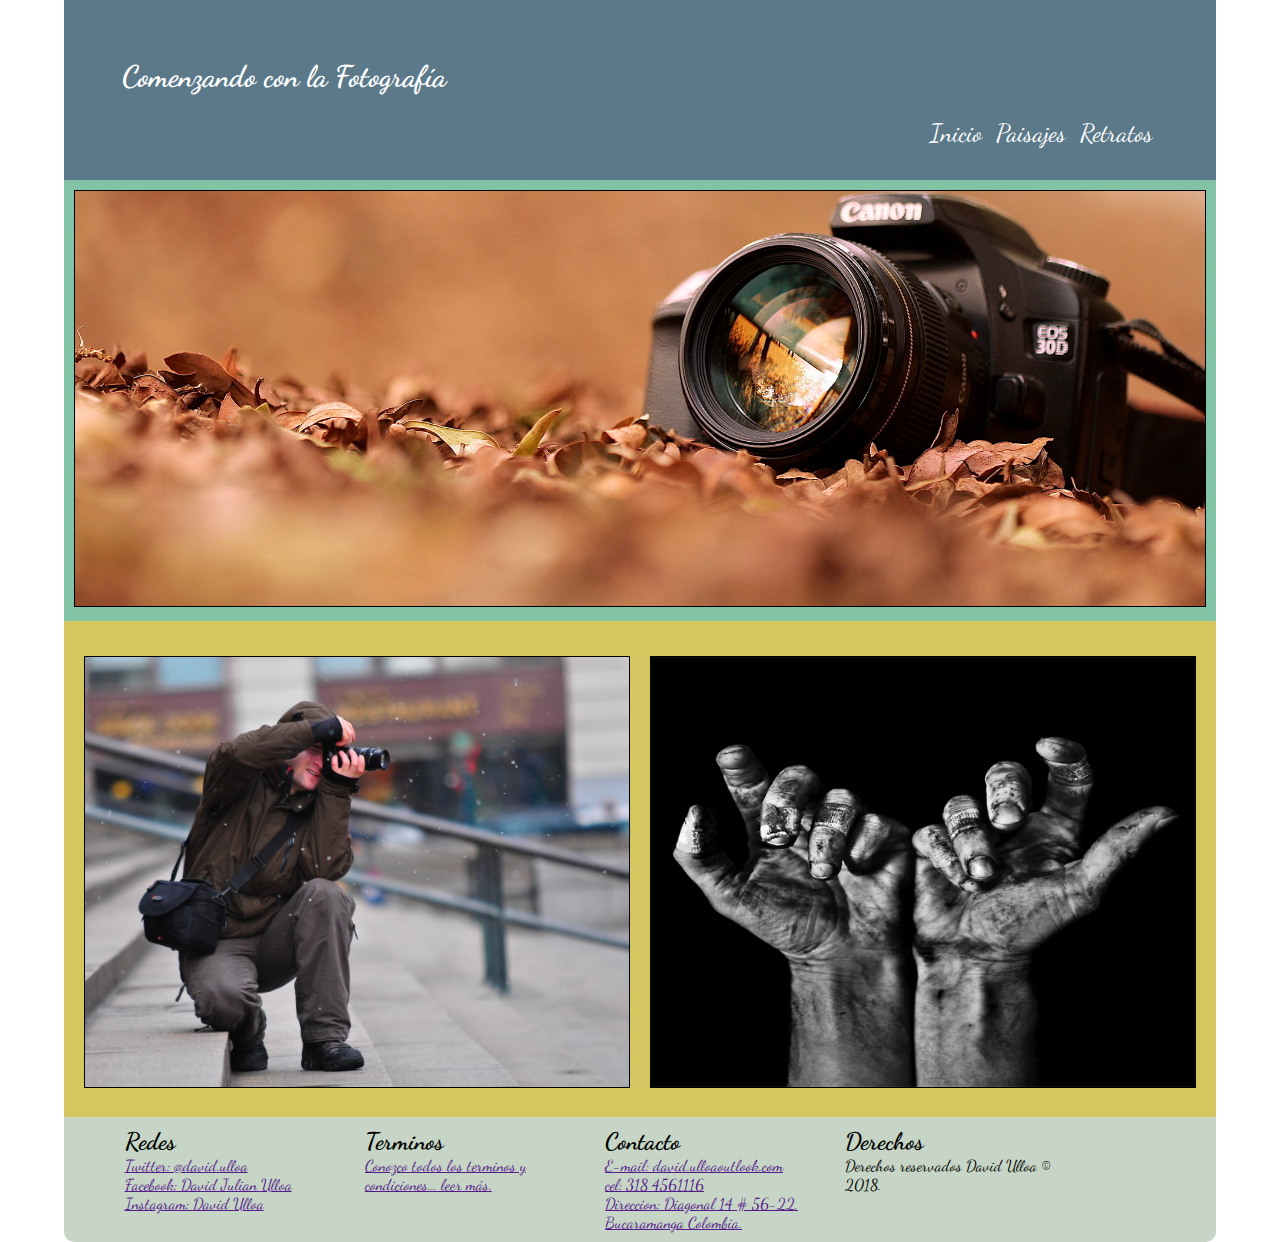
<file: CssyDisenoWeb_David_Ulloa/index.html>
<!DOCTYPE html>
<html lang="es">
    <head>
        <title>Fotografía</title>
        <meta charset="utf-8">
        <meta name="viewport" content="width=device-width, user-scalable=no, initial scale=1, maximun-scale=1, minimun-scale=1"> 
        <meta name="author" content="David Ulloa">
        <meta name="description" content="">
        <link rel="stylesheet" href="css/estilos-index.css">
    </head>
    <body>
        <header>
           <h1>Comenzando con la Fotografía</h1>
           <navbar id="menu">
               <ul>
                   <a href="index.html">Inicio</a>
                   <a href="paisajes.html">Paisajes</a>
                   <a href="retratos.html">Retratos</a>
               </ul>
           </navbar>
        </header>
        <section id="principal">
          
                <img id="foto-principal" src="img/cabecera.jpg" alt="">
            
        </section>
        
        <section id="secundario">
            <a  href="paisajes.html" target="_blank"><img id="s1" src="img/sec-1.jpg" alt=""></a>
           <a href="retratos.html" target="_blank"> <img id="s2" src="img/sec-2.jpg" alt=""></a>
            
        </section>
        
        <footer>
           <div id="pie">
         
           <div id="redes">
              <h2>Redes</h2>
               <ul>
                  
                  
                        <li>
                           <a href="">Twitter: @david.ulloa</a>
                        </li>
                   
                   
                        <li>
                            <a href="">Facebook: David Julian Ulloa</a>
                        </li>
                   
                   
                        <li>
                            <a href="">Instagram: David Ulloa</a>
                        </li>
                   
                  
                  
               </ul>
           </div>
           
            <div>
              <h2>Terminos</h2>
              
                   <ul>
                       <li><a href="">Conozco todos los terminos y condiciones... leer más.</a></li>
                   </ul>
              
           </div>
           
           <div>
              <h2>Contacto</h2>
               <ul>
                   <li><a href="">E-mail: david.ulloaoutlook.com</a></li>
                   <li><a href="">cel: 318 4561116</a></li>
                   <li><a href="">Direccion: Diagonal 14 # 56-22, Bucaramanga Colombia.</a></li>
               </ul>
           </div>
           <div>
               <h2>Derechos</h2>
               <p>Derechos reservados  David Ulloa &copy; 2018. </p>
               
           </div>
       </div>
        </footer>
    </body>
</html>
</file>
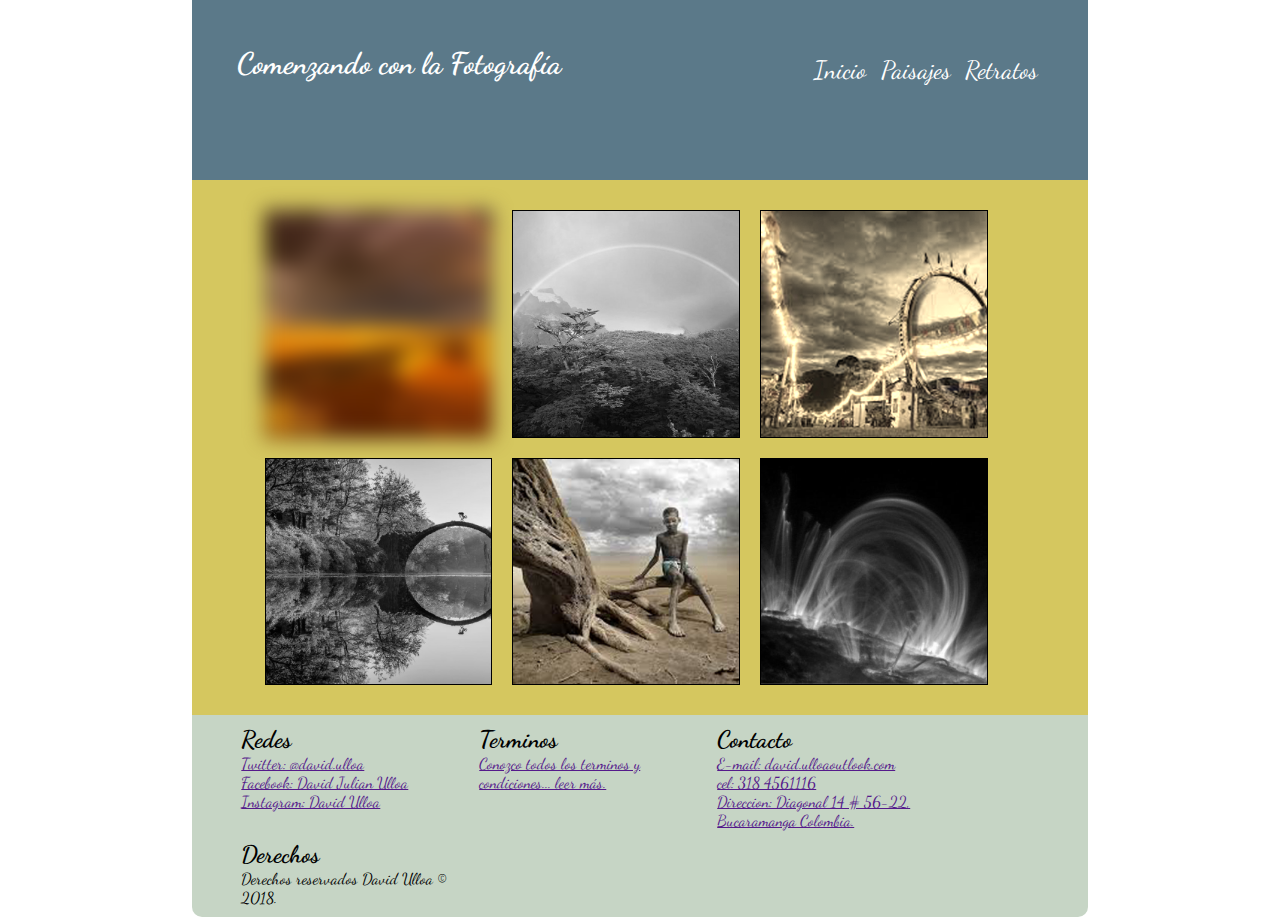
<file: CssyDisenoWeb_David_Ulloa/paisajes.html>
<!DOCTYPE html>
<html lang="es">
    <head>
        <title>Paisajes</title>
        <meta charset="utf-8">
        <meta name="viewport" content="width=device-width, user-scalable=no, initial scale=1, maximun-scale=1, minimun-scale=1"> 
        <meta name="author" content="David Ulloa">
        <meta name="description" content="">
        <link rel="stylesheet" href="css/estilos-paisajes.css">
    </head>
    <body>
        <header>
           <h1>Comenzando con la Fotografía</h1>
           <navbar id="menu">
               <ul>
                   <a href="index.html">Inicio</a>
                   <a href="paisajes.html">Paisajes</a>
                   <a href="retratos.html">Retratos</a>
               </ul>
           </navbar>
        </header>
        <section id="galeria">
           <img id="desert" src="img/arcodesert.jpg" alt="">
           <img id="forest" src="img/arcoiris2.jpg" alt="">
           <img id="fun" src="img/feria2.jpg" alt="">
           <img id="lagoon" src="img/puente.jpg" alt="">
           <img id="boy" src="img/nino.jpg" alt="">
           <img id="sun" src="img/sol1.jpg" alt="">
        </section>
  
        
        <footer>
           <div id="pie">
         
           <div id="redes">
              <h2>Redes</h2>
               <ul>
                  
                  
                        <li>
                           <a href="">Twitter: @david.ulloa</a>
                        </li>
                   
                   
                        <li>
                            <a href="">Facebook: David Julian Ulloa</a>
                        </li>
                   
                   
                        <li>
                            <a href="">Instagram: David Ulloa</a>
                        </li>
                   
                  
                  
               </ul>
           </div>
           
            <div>
              <h2>Terminos</h2>
              
                   <ul>
                       <li><a href="">Conozco todos los terminos y condiciones... leer más.</a></li>
                   </ul>
              
           </div>
           
           <div>
              <h2>Contacto</h2>
               <ul>
                   <li><a href="">E-mail: david.ulloaoutlook.com</a></li>
                   <li><a href="">cel: 318 4561116</a></li>
                   <li><a href="">Direccion: Diagonal 14 # 56-22, Bucaramanga Colombia.</a></li>
               </ul>
           </div>
           <div>
               <h2>Derechos</h2>
               <p>Derechos reservados  David Ulloa &copy; 2018. </p>
               
           </div>
       </div>
        </footer>
    </body>
</html>
</file>
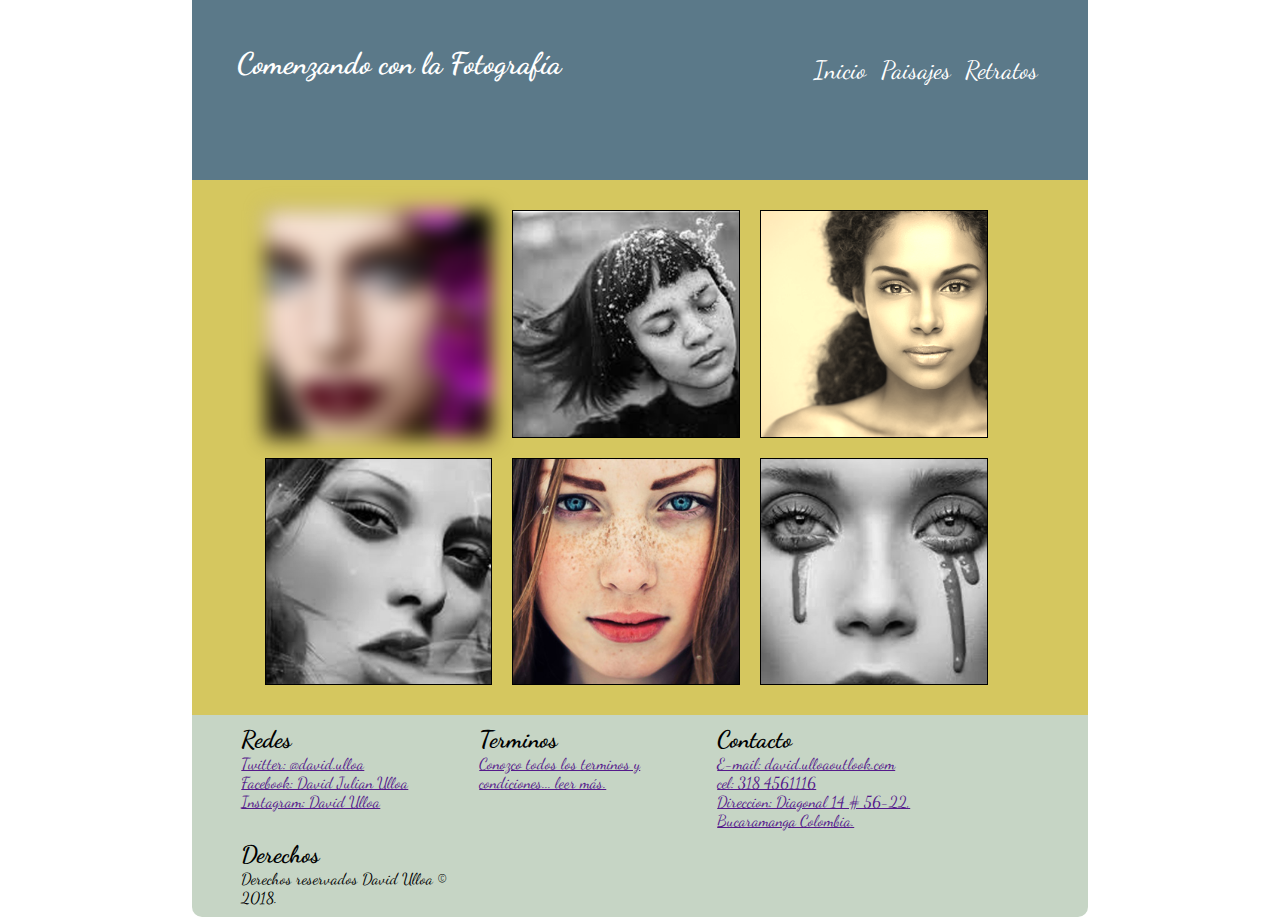
<file: CssyDisenoWeb_David_Ulloa/retratos.html>
<!DOCTYPE html>
<html lang="es">
    <head>
        <title>Retratos</title>
        <meta charset="utf-8">
        <meta name="viewport" content="width=device-width, user-scalable=no, initial scale=1, maximun-scale=1, minimun-scale=1"> 
        <meta name="author" content="David Ulloa">
        <meta name="description" content="">
        <link rel="stylesheet" href="css/estilos-retratos.css">
    </head>
    <body>
        <header>
           <h1>Comenzando con la Fotografía</h1>
           <navbar id="menu">
               <ul>
                   <a href="index.html">Inicio</a>
                   <a href="paisajes.html">Paisajes</a>
                   <a href="retratos.html">Retratos</a>
               </ul>
           </navbar>
        </header>
        <section id="galeria">
           <img id="i1" src="img/flormorada.jpg" alt="">
           <img id="i2" src="img/japon.jpg" alt="">
           <img id="i3" src="img/negrahermosa.jpg" alt="">
           <img id="i4" src="img/pelorojo.jpg" alt="">
           <img id="i5" src="img/pecas.jpg" alt="">
           <img id="i6" src="img/oojoazul.jpg" alt="">
        </section>
  
        
        <footer>
           <div id="pie">
         
           <div id="redes">
              <h2>Redes</h2>
               <ul>
                  
                  
                        <li>
                           <a href="">Twitter: @david.ulloa</a>
                        </li>
                   
                   
                        <li>
                            <a href="">Facebook: David Julian Ulloa</a>
                        </li>
                   
                   
                        <li>
                            <a href="">Instagram: David Ulloa</a>
                        </li>
                   
                  
                  
               </ul>
           </div>
           
            <div>
              <h2>Terminos</h2>
              
                   <ul>
                       <li><a href="">Conozco todos los terminos y condiciones... leer más.</a></li>
                   </ul>
              
           </div>
           
           <div>
              <h2>Contacto</h2>
               <ul>
                   <li><a href="">E-mail: david.ulloaoutlook.com</a></li>
                   <li><a href="">cel: 318 4561116</a></li>
                   <li><a href="">Direccion: Diagonal 14 # 56-22, Bucaramanga Colombia.</a></li>
               </ul>
           </div>
           <div>
               <h2>Derechos</h2>
               <p>Derechos reservados  David Ulloa &copy; 2018. </p>
               
           </div>
       </div>
        </footer>
    </body>
</html>
</file>
<file: CssyDisenoWeb_David_Ulloa/css/estilos-index.css>
@import url('https://fonts.googleapis.com/css?family=Dancing+Script');


* {
    margin: 0;
    padding: 0;
    font-family: sans-serif;
    box-sizing: border-box;
}

body{
    width: 90%;
    margin: auto;
    text-align: center;
}


a, p, h1, h2{
    font-family: 'dancing script', cursive;
}


header{
   
    width: 100%;
    height: 180px;
    background-color: #5b7989;
    top: 0;
    left: 0;
    z-index: 100;
    text-align: center;
    color: white;
    padding-top: 10%
}

header h1{
    
    
}
#menu a{
    font-size: 15px;
    color: white;
    text-decoration: none;
    padding: 5px;
    
    
}
#menu a:hover{
   background-color: #d5c75f;
    color: black;
    border-radius: 5px;
    text-shadow: 2px 2px 2px grey;
}

#menu{
    
    margin-left: -3%;
    margin-top: 10%;
    
        
}

#principal{
    text-align: center;
    padding: 10px;
    display: block;
    background-color: #82c3a6;
    z-index: 1;
}

#principal img{
    width: 100%;
   
    border: 1px solid black
    
    
    
}
#secundario{
    text-align: center;
    background-color: #d5c75f;
    padding: 10px;
    padding-top: 15px;
    padding-bottom: 15px;
}

#secundario img{
   
    width: 100%;
    margin-top: 10px;
    border: 1px solid black;
}

#s1{
    transition-property: rotate(1s);
    transition-duration: 1s;
}
#s1:hover{
    
    transform: rotate(5deg);
      box-shadow: 4px 4px #82c3a6;
    
}
#s2{
    transition-property: translate(0.5s);
    transition-duration: 0.5s;
    
    
}

#s2:hover{
     transform: translateX(20px)
         translateY(-5px);
      box-shadow: 4px 4px #82c3a6;
    
}




 footer{
   
    clear: both;
    text-align: center;
    width: 100%;
   
    background-color:  #C6d5c5;
    border-bottom-left-radius: 10px;
    border-bottom-right-radius: 10px;
}
footer div{
   
    width: 18%;
    min-width: 230px;
    margin-left: 1%;
    padding: 5px;
   
    text-align: left
}
footer ul{
    list-style-type: none;
}
#pie {
    width: 90%;
     display: flex;
    flex-flow: wrap;
    margin-left: 3.5%;
}


  footer{
        text-align: center;
    }
    




/*------------------------640px-------------*/
@media (min-width:640px){
header{
    width: 100%;
    padding: 5%;
    margin: auto;
}
header h1{
    float: left;
    font-size: 30px;
    padding-bottom: 10px;
    
}

    #menu{
        float: right;
        margin-top: 60px;
    }
    #menu a{
        font-size: 25px;
    }

    #principal img{
            
    }
    
    #secundario  {
        display: flex;
        flex-wrap: nowrap;
        
       
        
    }
    #secundario a{
        padding: 10px;
    }
    #secundario img{
       
  
    }

}
</file>
<file: CssyDisenoWeb_David_Ulloa/css/estilos-paisajes.css>
@import url('https://fonts.googleapis.com/css?family=Dancing+Script');


* {
    margin: 0;
    padding: 0;
    font-family: sans-serif;
    box-sizing: border-box;
}

body{
    
    width: 90%;
    margin: auto;
    text-align: center;
}


a, p, h1, h2{
    font-family: 'dancing script', cursive;
}


header{
   
    width: 100%;
    height: 180px;
    background-color: #5b7989;
    top: 0;
    left: 0;
    z-index: 100;
    text-align: center;
    color: white;
    padding-top: 10%
}

header h1{
    
    
}
#menu a{
    font-size: 15px;
    color: white;
    text-decoration: none;
    padding: 5px;
    
    
}
#menu a:hover{
   background-color: #d5c75f;
    color: black;
    border-radius: 5px;
    text-shadow: 2px 2px 2px grey;
}

#menu{
    
    margin-left: -3%;
    margin-top: 10%;
    
}


#galeria{
    text-align: center;
    padding: 20px;
    display: block;
    background-color: #d5c75f;
}


#galeria img{
    width: 100%;
    margin-top: 10px;
    border: 1px solid black;
    
}
#desert{
    -webkit-filter: blur(10px);
    filter: blur(10px);
}

#forest, #lagoon, #sun{
    filter: grayscale(100%);
    -webkit-filter: greyscale(100%);
}

#fun{
    filter: sepia(90%);
     -webkit-filter: sepia(90%);
}




 footer{
   
    clear: both;
    text-align: center;
    width: 100%;
   
    background-color:  #C6d5c5;
    border-bottom-left-radius: 10px;
    border-bottom-right-radius: 10px;
}
footer div{
   
    width: 18%;
    min-width: 230px;
    margin-left: 1%;
    padding: 5px;
   
    text-align: left
}
footer ul{
    list-style-type: none;
}
#pie {
    width: 90%;
     display: flex;
    flex-flow: wrap;
    margin-left: 3.5%;
}


  footer{
        text-align: center;
    }
    
   
/*-------------------------------------640px--------------*/


@media (min-width:640px){
    body{
        width: 70%;
        margin: auto;
    }
    header{
        width: 100%;
        padding: 5%;
        margin: auto;
    }
    header h1{
        float: left;
        font-size: 30px;
        padding-bottom: 10px;
    }
    
    #menu {
        float: right;
        margin-top: 10px;
        
    }
    #menu a {
        font-size: 25px;

        
            
    }
    
    #galeria {
        display: flex;
        flex-wrap: wrap;
        padding-left: 7%;
        text-align: center;
        
        
    }
    
    #galeria img{
        width: 28%;
        height: 28%;
        margin: 10px;
    }


    #desert{
    -webkit-filter: blur(10px);
    filter: blur(10px);
}

    #forest, #lagoon, #sun{
    filter: grayscale(100%);
    -webkit-filter: greyscale(100%);
}

    #fun{
    filter: sepia(90%);
     -webkit-filter: sepia(90%);
}

    
}


 /*       
}

#principal{
    text-align: center;
    padding: 10px;
    display: block;
    background-color: #82c3a6;
    z-index: 1;
}

#principal img{
    width: 100%;
   
    border: 1px solid black
    
    
    
}
#secundario{
    text-align: center;
    background-color: #d5c75f;
    padding: 10px;
    padding-top: 15px;
    padding-bottom: 15px;
}

#secundario img{
   
    width: 100%;
    margin-top: 10px;
    border: 1px solid black;
}

#s1{
    transition-property: rotate(1s);
    transition-duration: 1s;
}
#s1:hover{
    
    transform: rotate(5deg);
      box-shadow: 4px 4px #82c3a6;
    
}
#s2{
    transition-property: translate(0.5s);
    transition-duration: 0.5s;
    
    
}

#s2:hover{
     transform: translateX(20px)
         translateY(-5px);
      box-shadow: 4px 4px #82c3a6;
    
}









/*------------------------640px-------------
@media (min-width:640px){
header{
    width: 100%;
    padding: 5%;
    margin: auto;
}
header h1{
    float: left;
    font-size: 30px;
    padding-bottom: 10px;
    
}

    #menu{
        float: right;
        margin-top: 60px;
    }
    #menu a{
        font-size: 25px;
    }

    #principal img{
            
    }
    
    #secundario  {
        display: flex;
        flex-wrap: nowrap;
        
       
        
    }
    #secundario a{
        padding: 10px;
    }
    #secundario img{
       
  
    }

}
</file>
<file: CssyDisenoWeb_David_Ulloa/css/estilos-retratos.css>
@import url('https://fonts.googleapis.com/css?family=Dancing+Script');


* {
    margin: 0;
    padding: 0;
    font-family: sans-serif;
    box-sizing: border-box;
}

body{
   
    width: 90%;
    margin: auto;
    text-align: center;
}


a, p, h1, h2{
    font-family: 'dancing script', cursive;
}


header{
   
    width: 100%;
    height: 180px;
    background-color: #5b7989;
    top: 0;
    left: 0;
    z-index: 100;
    text-align: center;
    color: white;
    padding-top: 10%
}

header h1{
    
    
}
#menu a{
    font-size: 15px;
    color: white;
    text-decoration: none;
    padding: 5px;
    
    
}
#menu a:hover{
   background-color: #d5c75f;
    color: black;
    border-radius: 5px;
    text-shadow: 2px 2px 2px grey;
}

#menu{
    
    margin-left: -3%;
    margin-top: 10%;
    
}


#galeria{
    text-align: center;
    padding: 20px;
    display: block;
    background-color: #d5c75f;
}


#galeria img{
    width: 100%;
    margin-top: 10px;
    border: 1px solid black;
    
}
#i1 {
    -webkit-filter: blur(10px);
    filter: blur(10px);
}

#i2, #i4, #i6{
    filter: grayscale(100%);
    -webkit-filter: greyscale(100%);
}

#i3{
    filter: sepia(90%);
}




 footer{
   
    clear: both;
    text-align: center;
    width: 100%;
   
    background-color:  #C6d5c5;
    border-bottom-left-radius: 10px;
    border-bottom-right-radius: 10px;
}
footer div{
   
    width: 18%;
    min-width: 230px;
    margin-left: 1%;
    padding: 5px;
   
    text-align: left
}
footer ul{
    list-style-type: none;
}
#pie {
    width: 90%;
     display: flex;
    flex-flow: wrap;
    margin-left: 3.5%;
}


  footer{
        text-align: center;
    }
    
   
/*-------------------------------------640px--------------*/


@media (min-width:640px){
    body{
        width: 70%;
        margin: auto;
    }
    header{
        width: 100%;
        padding: 5%;
        margin: auto;
    }
    header h1{
        float: left;
        font-size: 30px;
        padding-bottom: 10px;
    }
    
    #menu {
        float: right;
        margin-top: 10px;
        
    }
    #menu a {
        font-size: 25px;

        
            
    }
    
    #galeria {
        display: flex;
        flex-wrap: wrap;
        padding-left: 7%;
        text-align: center;
        
        
    }
    
    #galeria img{
        width: 28%;
        height: 28%;
        margin: 10px;
    }


}


 /*       
}

#principal{
    text-align: center;
    padding: 10px;
    display: block;
    background-color: #82c3a6;
    z-index: 1;
}

#principal img{
    width: 100%;
   
    border: 1px solid black
    
    
    
}
#secundario{
    text-align: center;
    background-color: #d5c75f;
    padding: 10px;
    padding-top: 15px;
    padding-bottom: 15px;
}

#secundario img{
   
    width: 100%;
    margin-top: 10px;
    border: 1px solid black;
}

#s1{
    transition-property: rotate(1s);
    transition-duration: 1s;
}
#s1:hover{
    
    transform: rotate(5deg);
      box-shadow: 4px 4px #82c3a6;
    
}
#s2{
    transition-property: translate(0.5s);
    transition-duration: 0.5s;
    
    
}

#s2:hover{
     transform: translateX(20px)
         translateY(-5px);
      box-shadow: 4px 4px #82c3a6;
    
}









/*------------------------640px-------------
@media (min-width:640px){
header{
    width: 100%;
    padding: 5%;
    margin: auto;
}
header h1{
    float: left;
    font-size: 30px;
    padding-bottom: 10px;
    
}

    #menu{
        float: right;
        margin-top: 60px;
    }
    #menu a{
        font-size: 25px;
    }

    #principal img{
            
    }
    
    #secundario  {
        display: flex;
        flex-wrap: nowrap;
        
       
        
    }
    #secundario a{
        padding: 10px;
    }
    #secundario img{
       
  
    }

}
</file>
